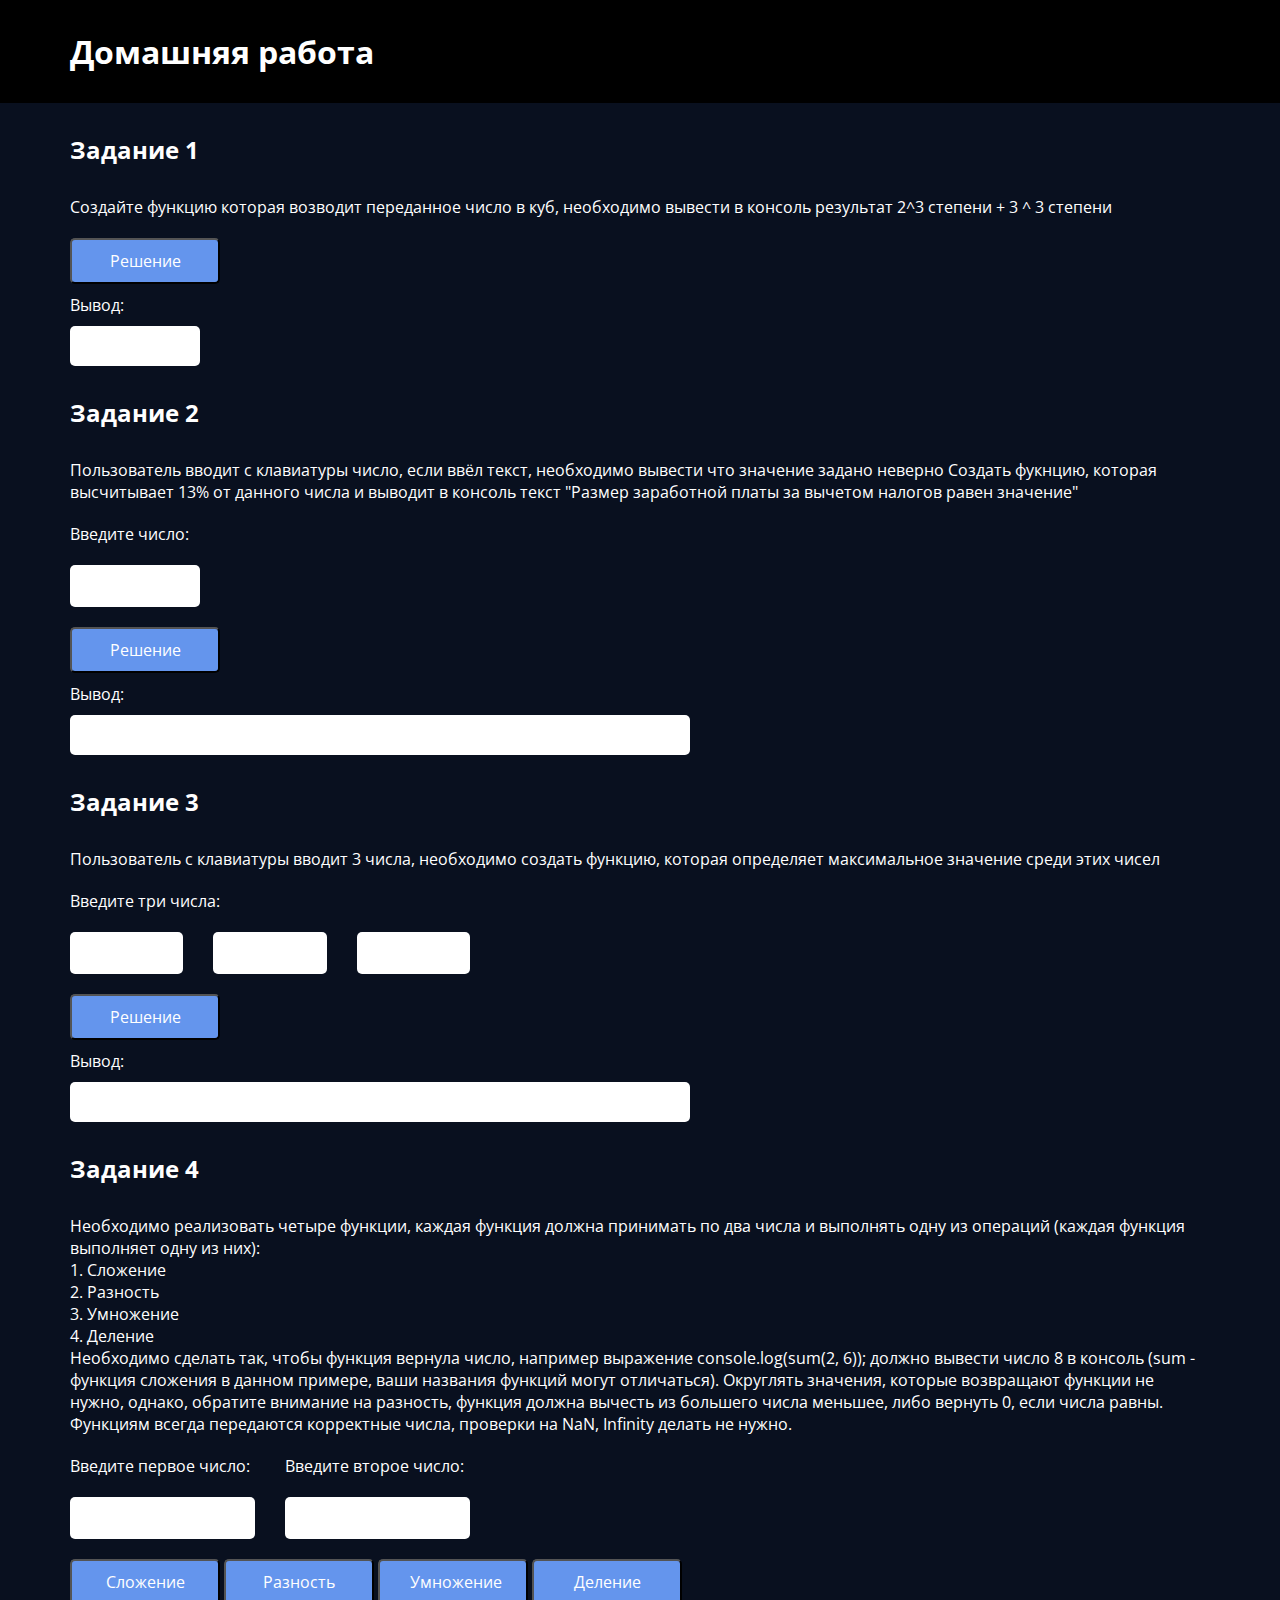
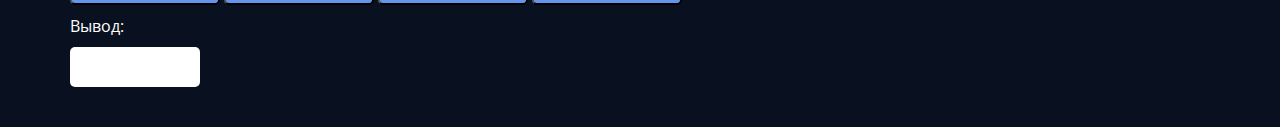
<file: task3/index.html>
<!DOCTYPE html>
<html lang="en">

<head>
    <meta charset="UTF-8">
    <meta name="viewport" content="width=device-width, initial-scale=1.0">
    <title>Document</title>
    <link rel="preconnect" href="https://fonts.googleapis.com">
    <link rel="preconnect" href="https://fonts.gstatic.com" crossorigin>
    <link href="https://fonts.googleapis.com/css2?family=Open+Sans:ital,wght@0,300..800;1,300..800&display=swap"
        rel="stylesheet">
    <link rel="stylesheet" href="style.css">
</head>

<body>
    <header class="header center">
        <h1 class="header__text">Домашняя работа</h1>
    </header>
    <main class="main center">

        <h2 class="main__name">Задание 1</h2>
        <p class="main__text">Создайте функцию которая возводит переданное число в куб, необходимо вывести в консоль
            результат 2^3 степени + 3 ^ 3 степени</p>
        <button class="main__button" onclick="task1(2, 3)">Решение</button>

        <p class="main__output-name">Вывод:</p>
        <div class="main__output">
            <p id="task1Output"></p>
        </div>

        <h2 class="main__name">Задание 2</h2>
        <p class="main__text">Пользователь вводит с клавиатуры число, если ввёл текст, необходимо вывести что значение
            задано неверно
            Создать фукнцию, которая высчитывает 13% от данного числа и выводит в консоль текст "Размер заработной платы
            за вычетом налогов равен значение"</p>

        <p class="main__text">Введите число:</p>
        <form action="#" class="main__form">
            <input class="main__form__input" id="task2" type="text">
        </form>
        <button class="main__button" onclick="task2()">Решение</button>

        <p class="main__output-name">Вывод:</p>
        <div class="main__output1">
            <p id="task2Output"></p>
        </div>

        <h2 class="main__name">Задание 3</h2>
        <p class="main__text">Пользователь с клавиатуры вводит 3 числа, необходимо создать функцию, которая определяет
            максимальное значение среди этих чисел</p>

        <p class="main__text">Введите три числа:</p>

        <form action="#" class="main__form formFlex">
            <input class="main__form__input" id="task3" type="number">

            <input class="main__form__input" id="task3_1" type="number">

            <input class="main__form__input" id="task3_2" type="number">
        </form>

        <button class="main__button" onclick="task3()">Решение</button>

        <p class="main__output-name">Вывод:</p>
        <div class="main__output1">
            <p id="task3Output"></p>
        </div>

        <h2 class="main__name">Задание 4</h2>
        <p class="main__text">Необходимо реализовать четыре функции, каждая функция должна принимать по два числа и
            выполнять одну из операций (каждая функция выполняет одну из них):<br>
            1. Сложение<br>
            2. Разность<br>
            3. Умножение<br>
            4. Деление<br>
            Необходимо сделать так, чтобы функция вернула число, например выражение console.log(sum(2, 6)); должно
            вывести число 8 в консоль (sum - функция сложения в данном примере, ваши названия функций могут отличаться).
            Округлять значения, которые возвращают функции не нужно, однако, обратите внимание на разность, функция
            должна вычесть из большего числа меньшее, либо вернуть 0, если числа равны. Функциям всегда передаются
            корректные числа, проверки на NaN, Infinity делать не нужно.</p>

            <div class="main__inputNumbers">
                <p class="main__inputNumbers__name">Введите первое число:</p>
                <p class="main__inputNumbers__name">Введите второе число:</p>
            </div>
        <form action="#" class="main__form formFlex">
            <input class="main__form__input" id="task4" type="number">

            <input class="main__form__input" id="task4_1" type="number">
        </form>

        <button class="main__button" onclick="sum()">Сложение</button>
        <button class="main__button" onclick="diff()">Разность</button>
        <button class="main__button" onclick="mult()">Умножение</button>
        <button class="main__button" onclick="divis()">Деление</button>

        <p class="main__output-name">Вывод:</p>
        <div class="main__output outputMod">
            <p id="task4Output"></p>
        </div>

    </main>
    <script src="script.js"></script>
</body>

</html>
</file>
<file: task3/style.css>
* {
  margin: 0;
  padding: 0;
}

body {
  font-family: "Open Sans", sans-serif;
  background-color: #09101F;
}

.center {
  padding-left: calc(50% - 570px);
  padding-right: calc(50% - 570px);
}

.header {
  background-color: black;
}
.header__text {
  padding-top: 30px;
  padding-bottom: 30px;
  color: white;
}

.main__name {
  color: white;
  margin-top: 30px;
  margin-bottom: 30px;
}
.main__text {
  color: white;
  margin-top: 20px;
  margin-bottom: 20px;
}
.main__form {
  max-width: 110px;
  margin-bottom: 20px;
}
.main__form__input {
  font-family: inherit;
  font-size: 16px;
  text-align: center;
  width: 100%;
  padding: 10px;
  border: 0;
  border-radius: 5px;
}
.main__form__input[type=number]::-webkit-outer-spin-button, .main__form__input[type=number]::-webkit-inner-spin-button {
  -webkit-appearance: none;
  margin: 0;
}
.main__form__input:focus {
  outline: none;
}
.main .formFlex {
  max-width: 400px;
  display: flex;
  gap: 30px;
}
.main__button {
  width: 150px;
  box-sizing: border-box;
  font-family: "Open Sans", sans-serif;
  font-size: 16px;
  padding: 10px 30px;
  border-radius: 5px;
  background-color: cornflowerblue;
  color: white;
}
.main__output-name {
  padding-top: 10px;
  padding-bottom: 10px;
  color: white;
}
.main .outputMod {
  margin-bottom: 40px;
}
.main__output {
  max-width: 110px;
  min-height: 20px;
  font-family: inherit;
  background-color: white;
  border-radius: 5px;
  padding: 10px;
  display: flex;
  justify-content: center;
}
.main__output1 {
  max-width: 600px;
  min-height: 20px;
  font-family: inherit;
  background-color: white;
  border-radius: 5px;
  padding: 10px;
}
.main__inputNumbers {
  margin-top: 20px;
  margin-bottom: 20px;
  display: flex;
  gap: 35px;
}
.main__inputNumbers__name {
  color: white;
}/*# sourceMappingURL=style.css.map */
</file>
